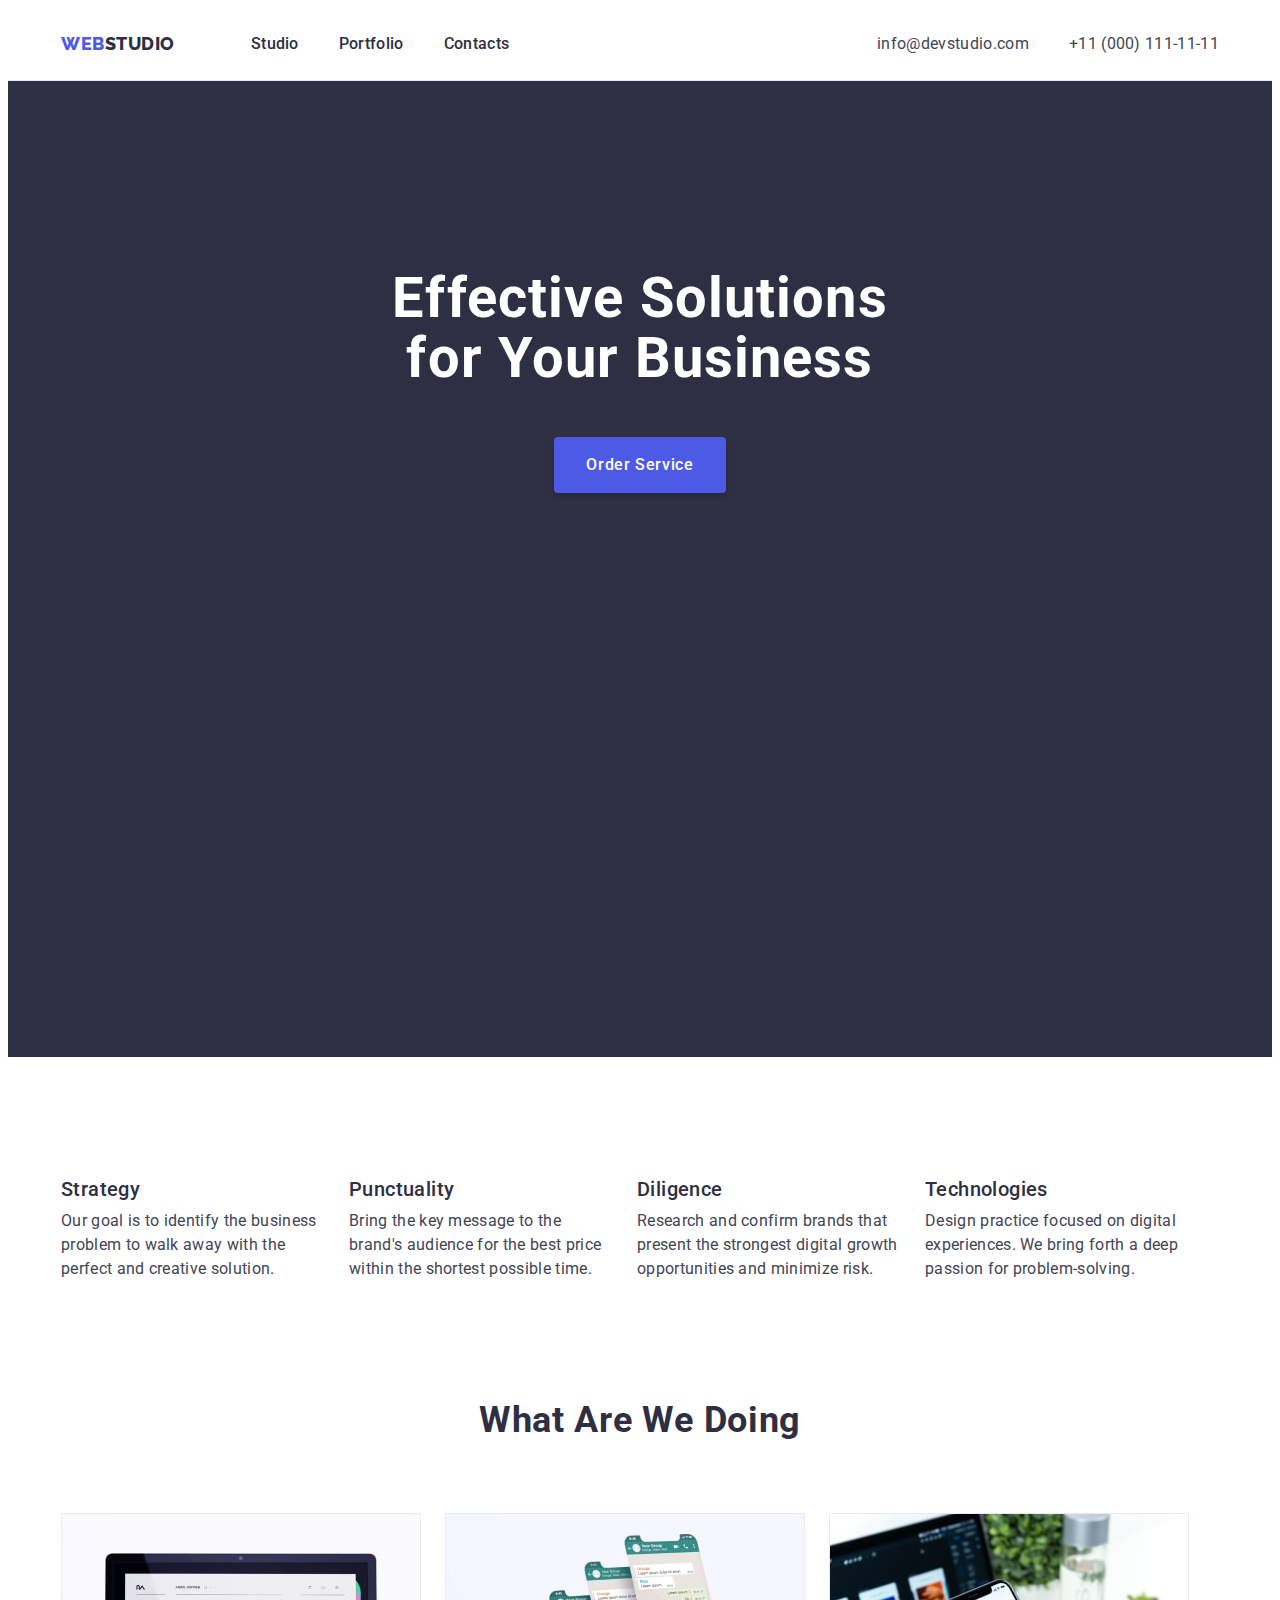
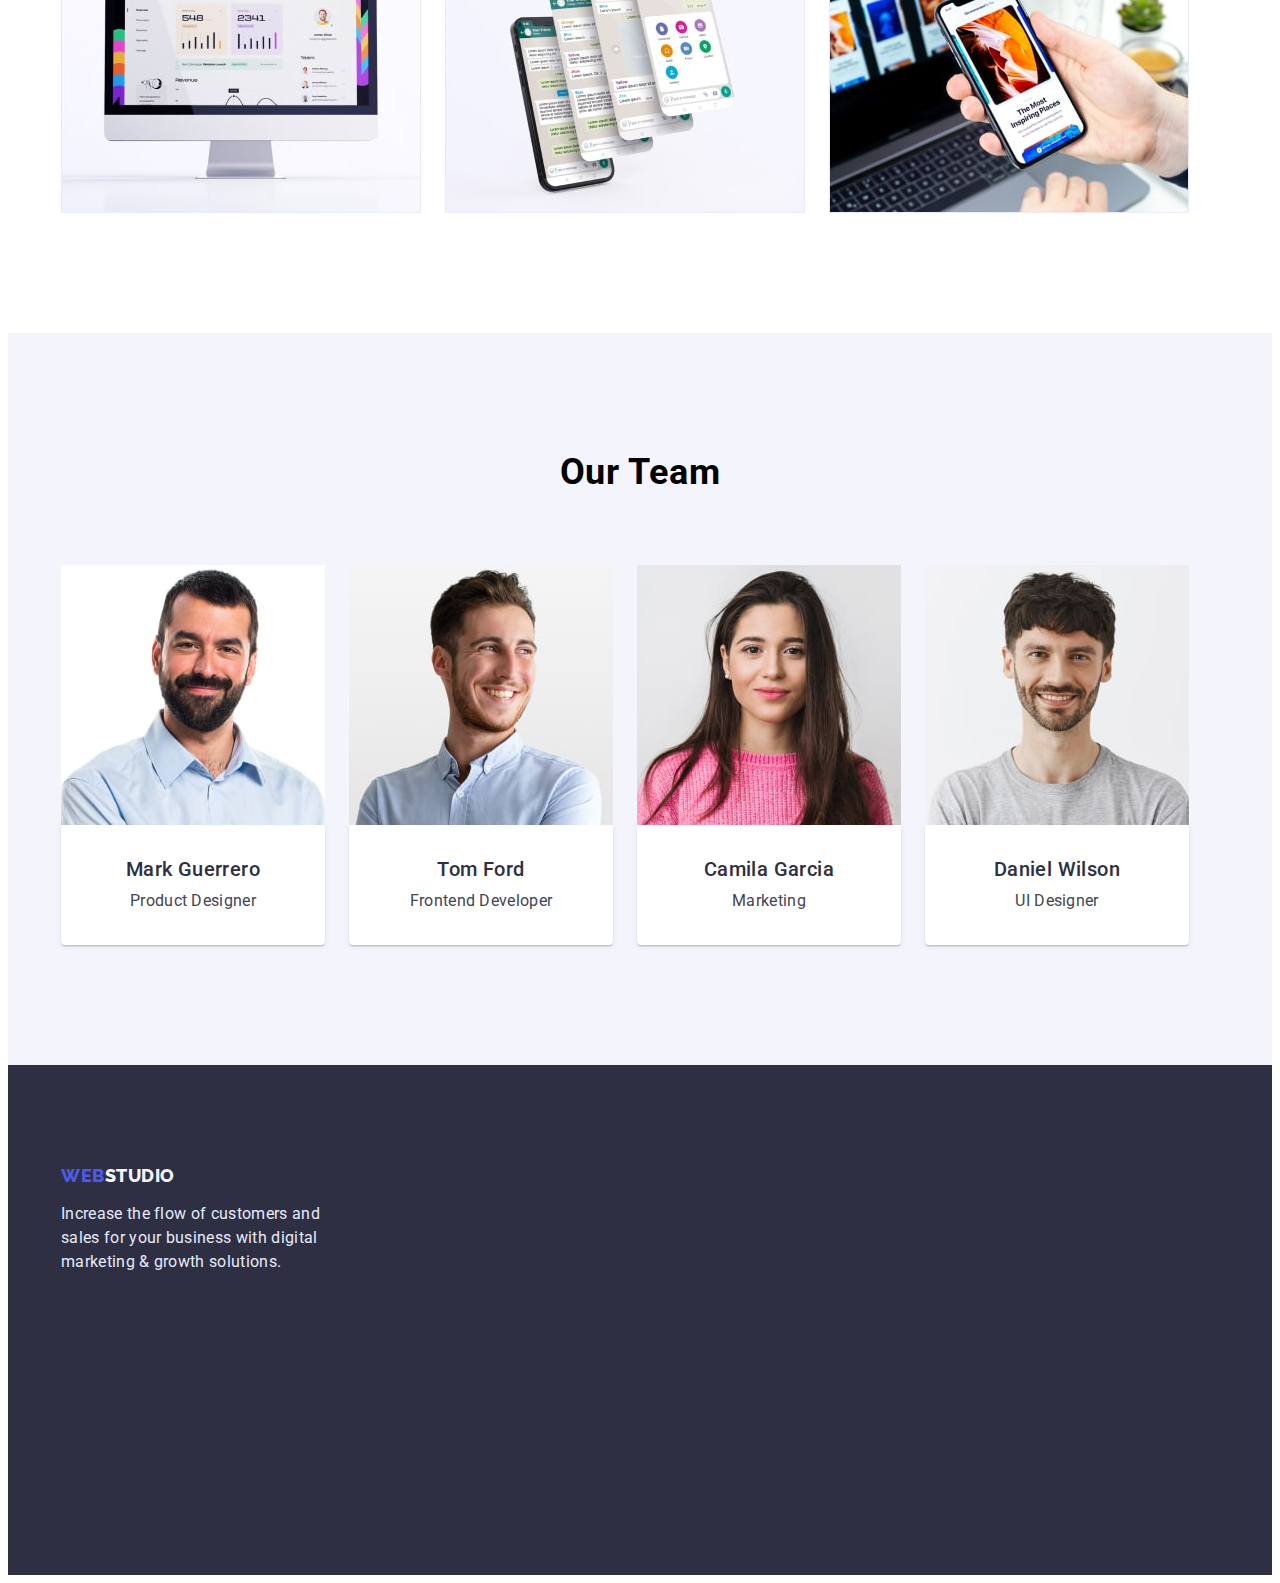
<file: index.html>
<!DOCTYPE html>
<html lang="en">
	<head>
		<meta charset="UTF-8" />
		<meta http-equiv="X-UA-Compatible" content="IE=edge" />
		<meta name="viewport" content="width=device-width, initial-scale=1.0" />
		<title>WebStudio</title>
		<link
			rel="stylesheet"
			href="https://cdnjs.cloudflare.com/ajax/libs/modern-normalize/1.1.0/modern-normalize.min.css"
			integrity="sha512-wpPYUAdjBVSE4KJnH1VR1HeZfpl1ub8YT/NKx4PuQ5NmX2tKuGu6U/JRp5y+Y8XG2tV+wKQpNHVUX03MfMFn9Q=="
			crossorigin="anonymous"
			referrerpolicy="no-referrer"
		/>
		<link rel="preconnect" href="https://fonts.googleapis.com" />
		<link rel="preconnect" href="https://fonts.gstatic.com" crossorigin />
		<link
			href="https://fonts.googleapis.com/css2?family=Raleway:wght@800&family=Roboto:wght@400;500;700&display=swap"
			rel="stylesheet"
		/>
		<link rel="stylesheet" href="./css/styles.css" />
	</head>
	<body>
		<header class="header">
			<div class="container header-container">
				<nav class="header-navigation">
					<a href="./index.html" class="header-logo link">Web<span>Studio</span></a>
					<ul class="header-list list">
						<li class="header-item"><a href="#" class="header-link link">Studio</a></li>
						<li class="header-item"><a href="./portfolio.html" class="header-link link">Portfolio</a></li>
						<li class="header-item"><a href="#" class="header-link link">Contacts</a></li>
					</ul>
				</nav>
				<address class="header-address">
					<a href="mailto:info@devstudio.com" class="header-link-meil link">info@devstudio.com</a>
					<a href="tel:+110001111111" class="header-link-tel link">+11 (000) 111-11-11</a>
				</address>
			</div>
		</header>
		<main>
			<!-- Hero section -->
			<section class="hero">
				<div class="container">
					<h1 class="hero-title">Effective Solutions for Your Business</h1>
					<button type="button" class="hero-btn btn">Order Service</button>
				</div>
			</section>
			<!-- /Hero section -->
			<!-- About-->
			<section class="about">
				<div class="container"
					><h2 class="visually-hidden">Our advantages</h2>
					<ul class="about-list list">
						<li>
							<h3 class="about-title">Strategy</h3>
							<p class="about-text"
								>Our goal is to identify the business problem to walk away with the perfect and creative solution.</p
							>
						</li>
						<li>
							<h3 class="about-title">Punctuality</h3>
							<p class="about-text"
								>Bring the key message to the brand's audience for the best price within the shortest possible time.</p
							>
						</li>
						<li>
							<h3 class="about-title">Diligence</h3>
							<p class="about-text"
								>Research and confirm brands that present the strongest digital growth opportunities and minimize
								risk.</p
							>
						</li>
						<li>
							<h3 class="about-title">Technologies</h3>
							<p class="about-text"
								>Design practice focused on digital experiences. We bring forth a deep passion for problem-solving.</p
							>
						</li>
					</ul></div
				>
			</section>
			<!--/About -->
			<!-- Features -->
			<section class="features">
				<div class="container">
					<h2 class="features-title title">What are we doing</h2>
					<ul class="blok-features list">
						<li><img src="./images/img1.jpg" alt="What are we doing" width="360" /></li>
						<li><img src="./images/img2.jpg" alt="What are we doing" width="360" /></li>
						<li><img src="./images/img3.jpg" alt="What are we doing" width="360" /></li> </ul
				></div>
			</section>
			<!--/Features -->
			<!-- Team -->
			<section class="team">
				<div class="container">
					<h2 class="taem-title title">Our Team</h2>
					<ul class="blok-list list">
						<li>
							<img src="./images/img4.jpg" alt="Our Team" width="264" />
							<div class="blok-team">
								<h3 class="team-subtitle subtitle">Mark Guerrero</h3>
								<p class="team-text">Product Designer</p>
							</div>
						</li>
						<li>
							<img src="./images/img5.jpg" alt="Our Team" width="264" />
							<div class="blok-team">
								<h3 class="team-subtitle subtitle">Tom Ford</h3>
								<p class="team-text">Frontend Developer</p>
							</div>
						</li>
						<li>
							<img src="./images/img6.jpg" alt="Our Team" width="264" />
							<div class="blok-team">
								<h3 class="team-subtitle subtitle">Camila Garcia</h3>
								<p class="team-text">Marketing</p>
							</div>
						</li>
						<li>
							<img src="./images/img7.jpg" alt="Our Team" width="264" />
							<div class="blok-team">
								<h3 class="team-subtitle subtitle">Daniel Wilson</h3>
								<p class="team-text">UI Designer</p>
							</div>
						</li>
					</ul>
				</div>
			</section>
			<!--/Team-->
		</main>
		<!--Footer-->
		<footer class="footer">
			<div class="container">
				<a href="./index.html" class="footer-logo link">Web<span>Studio</span></a>
				<p class="footer-text"
					>Increase the flow of customers and sales for your business with digital marketing & growth solutions.</p
				>
			</div>
		</footer>
		<!--/Footer-->
	</body>
</html>
</file>
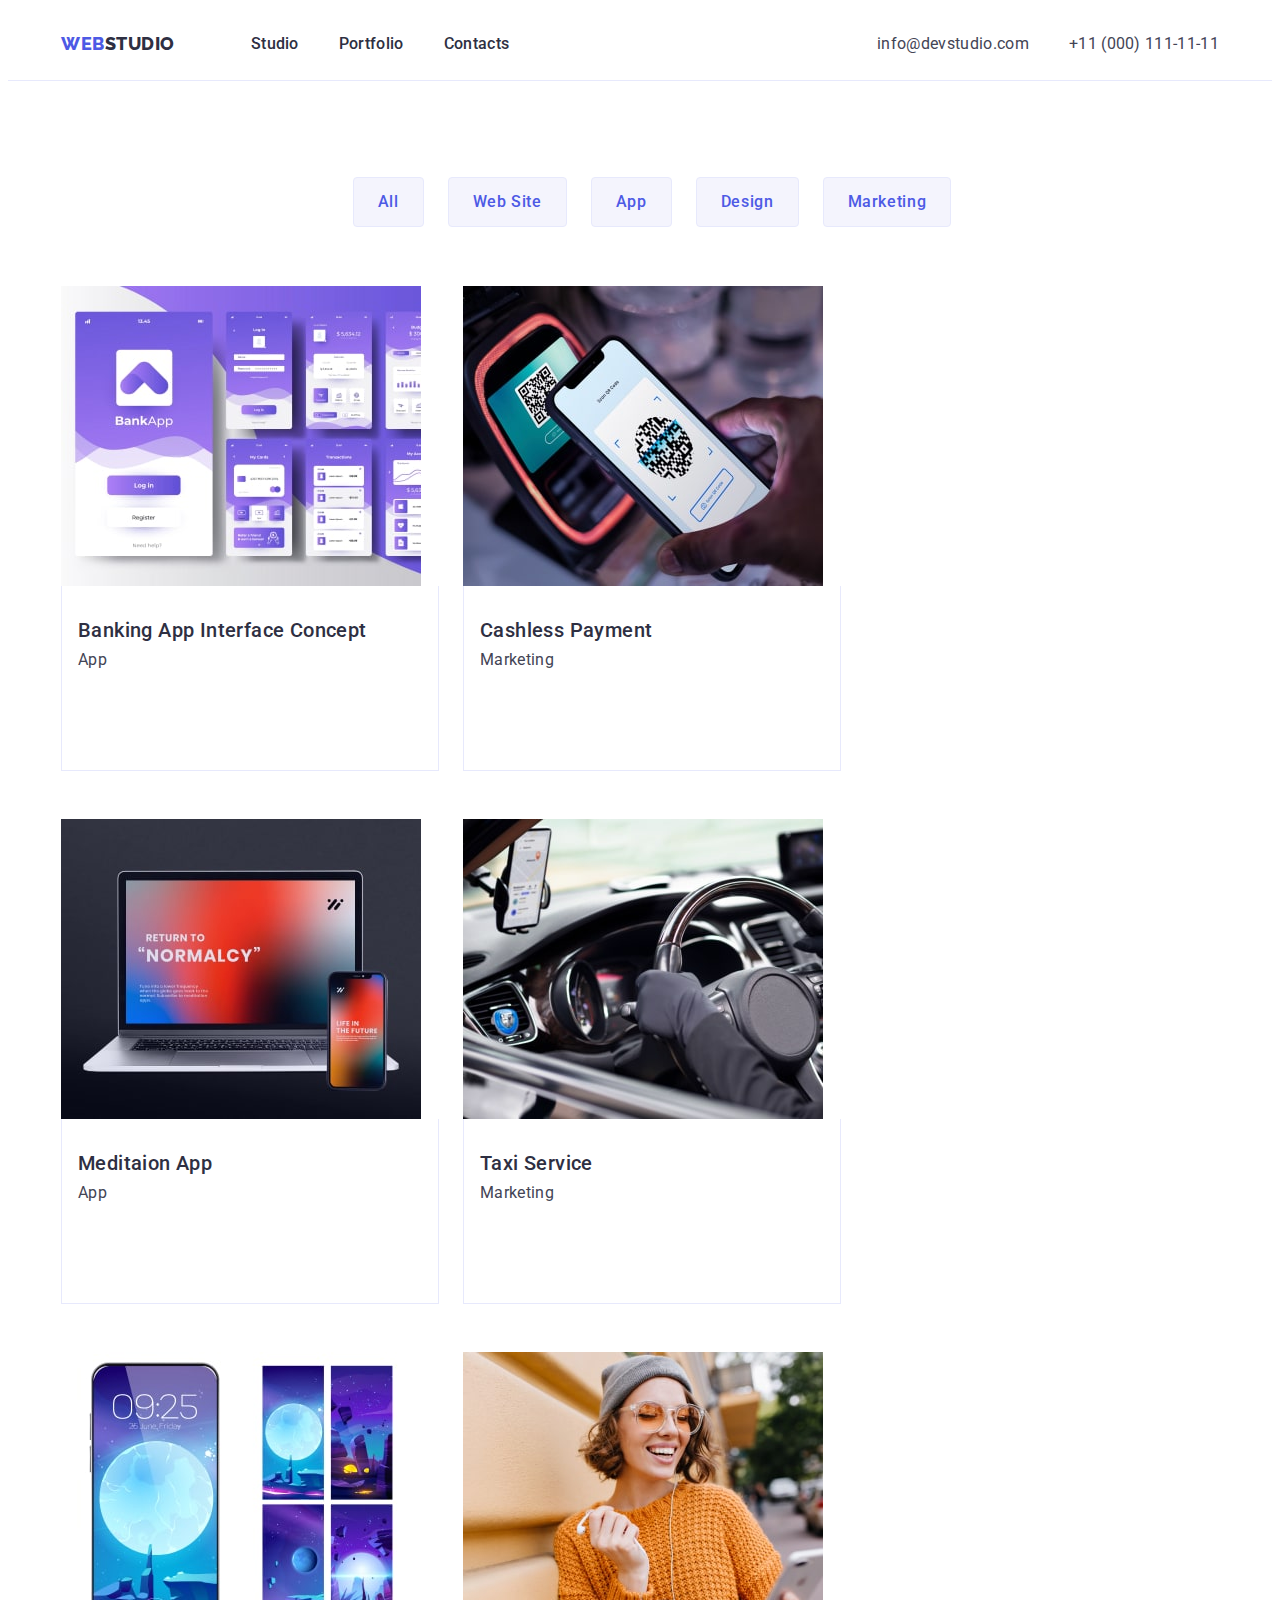
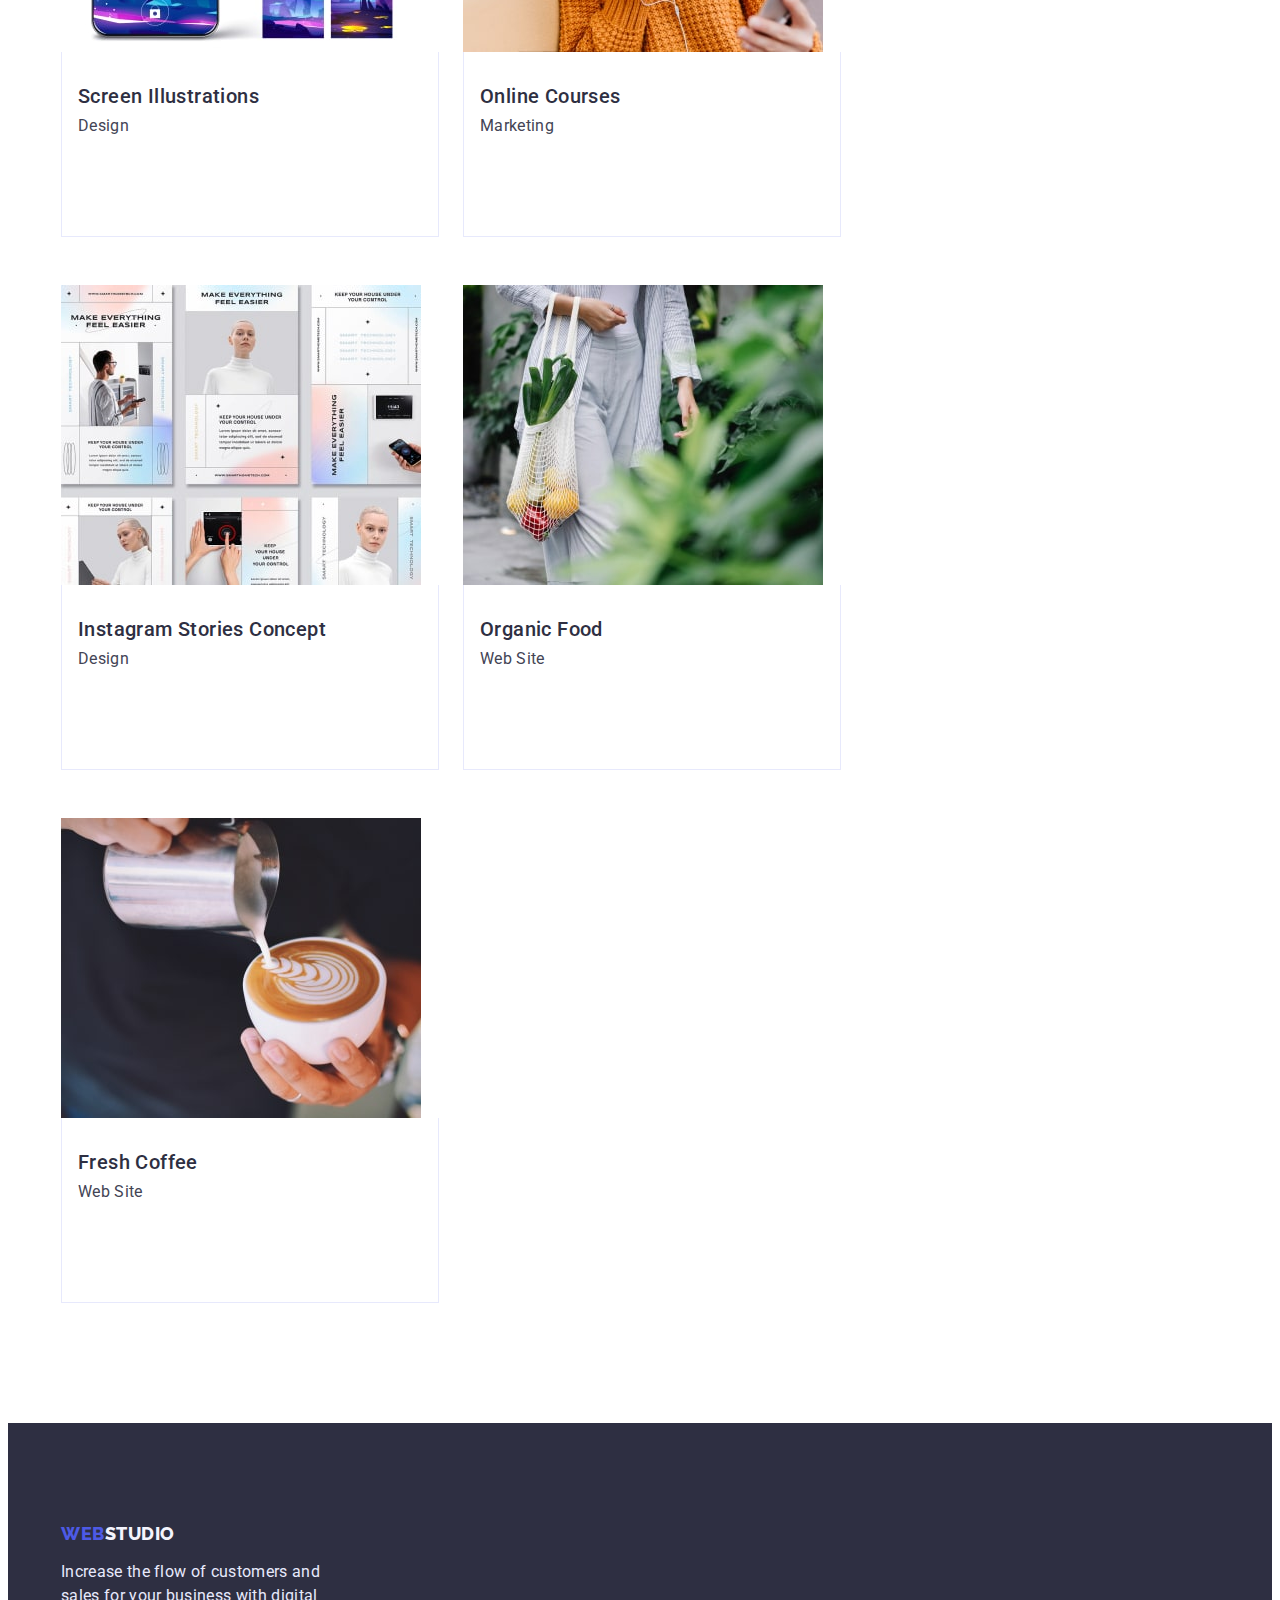
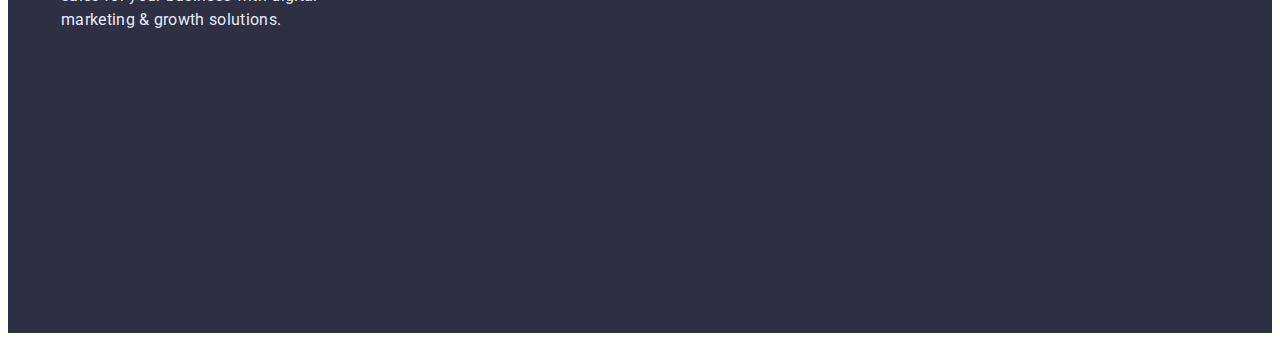
<file: portfolio.html>
<!DOCTYPE html>
<html lang="en">
	<head>
		<meta charset="UTF-8" />
		<meta http-equiv="X-UA-Compatible" content="IE=edge" />
		<meta name="viewport" content="width=device-width, initial-scale=1.0" />
		<title>WebStudio</title>
		<link
			rel="stylesheet"
			href="https://cdnjs.cloudflare.com/ajax/libs/modern-normalize/1.1.0/modern-normalize.min.css"
			integrity="sha512-wpPYUAdjBVSE4KJnH1VR1HeZfpl1ub8YT/NKx4PuQ5NmX2tKuGu6U/JRp5y+Y8XG2tV+wKQpNHVUX03MfMFn9Q=="
			crossorigin="anonymous"
			referrerpolicy="no-referrer"
		/>
		<link rel="preconnect" href="https://fonts.googleapis.com" />
		<link rel="preconnect" href="https://fonts.gstatic.com" crossorigin />
		<link
			href="https://fonts.googleapis.com/css2?family=Raleway:wght@800&family=Roboto:wght@400;500;700&display=swap"
			rel="stylesheet"
		/>
		<link rel="stylesheet" href="./css/styles.css" />
	</head>
	<body>
		<header class="header">
			<div class="container header-container">
				<nav class="header-navigation">
					<a href="./index.html" class="header-logo link">Web<span>Studio</span></a>
					<ul class="header-list list">
						<li class="header-item"><a href="#" class="header-link link">Studio</a></li>
						<li class="header-item"><a href="./portfolio.html" class="header-link link">Portfolio</a></li>
						<li class="header-item"><a href="#" class="header-link link">Contacts</a></li>
					</ul>
				</nav>
				<address class="header-address">
					<a href="mailto:info@devstudio.com" class="header-link-meil link">info@devstudio.com</a>
					<a href="tel:+110001111111" class="header-link-tel link">+11 (000) 111-11-11</a>
				</address>
			</div>
		</header>
		<main>
			<!-- Filter -->
			<section class="filter">
				<div class="container"
					><ul class="filter-list list">
						<li><h1 class="visually-hidden">Filter</h1></li>
						<li><button type="button" class="filter-btn btn">All</button></li>
						<li><button type="button" class="filter-btn btn">Web Site</button></li>
						<li><button type="button" class="filter-btn btn">App</button></li>
						<li><button type="button" class="filter-btn btn">Design</button></li>
						<li><button type="button" class="filter-btn btn">Marketing</button></li>
					</ul>
					<ul class="filter-list-blok list">
						<li>
							<img src="./images/portfolio1.jpg" alt="portfolio" width="360" height="300" />
							<div class="blok-filter">
								<h2 class="filter-subtitle subtitle">Banking App Interface Concept</h2>
								<p class="filter-text">App</p>
							</div>
						</li>
						<li>
							<img src="./images/portfolio2.jpg" alt="portfolio" width="360" height="300" />
							<div class="blok-filter">
								<h2 class="filter-subtitle subtitle">Cashless Payment</h2>
								<p class="filter-text">Marketing</p>
							</div>
						</li>
						<li>
							<img src="./images/portfolio3.jpg" alt="portfolio" width="360" height="300" />
							<div class="blok-filter">
								<h2 class="filter-subtitle subtitle">Meditaion App</h2>
								<p class="filter-text">App</p>
							</div>
						</li>
						<li>
							<img src="./images/portfolio4.jpg" alt="portfolio" width="360" height="300" />
							<div class="blok-filter">
								<h2 class="filter-subtitle subtitle">Taxi Service</h2>
								<p class="filter-text">Marketing</p>
							</div>
						</li>
						<li>
							<img src="./images/portfolio5.jpg" alt="portfolio" width="360" height="300" />
							<div class="blok-filter">
								<h2 class="filter-subtitle subtitle">Screen Illustrations</h2>
								<p class="filter-text">Design</p>
							</div>
						</li>
						<li>
							<img src="./images/portfolio6.jpg" alt="portfolio" width="360" height="300" />
							<div class="blok-filter">
								<h2 class="filter-subtitle subtitle">Online Courses</h2>
								<p class="filter-text">Marketing</p>
							</div>
						</li>
						<li>
							<img src="./images/portfolio7.jpg" alt="portfolio" width="360" height="300" />
							<div class="blok-filter">
								<h2 class="filter-subtitle subtitle">Instagram Stories Concept</h2>
								<p class="filter-text">Design</p>
							</div>
						</li>
						<li>
							<img src="./images/portfolio8.jpg" alt="portfolio" width="360" height="300" />
							<div class="blok-filter">
								<h2 class="filter-subtitle subtitle">Organic Food</h2>
								<p class="filter-text">Web Site</p>
							</div>
						</li>
						<li>
							<img src="./images/portfolio9.jpg" alt="portfolio" width="360" height="300" />
							<div class="blok-filter">
								<h2 class="filter-subtitle subtitle">Fresh Coffee</h2>
								<p class="filter-text">Web Site</p>
							</div>
						</li>
					</ul>
				</div>
			</section>
			<!--/Filter -->
		</main>
		<!--Footer-->
		<footer class="footer">
			<div class="container">
				<a href="./index.html" class="footer-logo link">Web<span>Studio</span></a>
				<p class="footer-text"
					>Increase the flow of customers and sales for your business with digital marketing & growth solutions.</p
				>
			</div>
		</footer>
		<!--/Footer-->
	</body>
</html>
</file>
<file: css/styles.css>
:root {
	--main-titel-color: #fff;
	--secondary-title-color: #2e2f42;
	--logo-color: #4d5ae5;
	--secondary-logo-color: #2e2f42;
	--secondary-logo-footer-color: #f4f4fd;
	--accent-color: ;
	--seconbary-font: "Raleway", sans-serif;
	--basic-margin: 24px;
}
h1,
h2,
h3,
h4,
h5,
h6,
p {
	margin: 0;
}
ul {
	margin: 0;
	padding: 0;
}
img {
	display: block;
}
body {
	font-family: "Roboto", sans-serif;
	background-color: #ffffff;
}
.container {
	width: 1158px;
	margin: 0 auto;
	padding-left: 15px;
	padding-right: 15px;

	/* outline: 5px solid red; */
}
img {
	display: block;
}
.list {
	list-style: none;
}
.link {
	text-decoration: none;
}
.btn {
	font-family: inherit;
	font-weight: 500;
	font-size: 16px;
	line-height: 1.5;
	letter-spacing: 0.04em;
	cursor: pointer;
}
.title {
	font-size: 36px;
	line-height: 1.11;
	letter-spacing: 0.02em;
	text-transform: capitalize;
}
.subtitle {
	font-weight: 500;
	font-size: 20px;
	line-height: 1.2;
	letter-spacing: 0.02em;
}
.visually-hidden {
	position: absolute;
	width: 1px;
	height: 1px;
	margin: -1px;
	border: 0;
	padding: 0;
	white-space: nowrap;
	clip-path: inset(100%);
	clip: rect(0 0 0 0);
	overflow: hidden;
}
/* ---------------------Header--------------------- */
.header {
	/* width: 1440px; */
	border-bottom: 1px solid #e7e9fc;
}
.header-container {
	display: flex;
	align-items: center;
}
.header-navigation {
	display: flex;
	align-items: center;
}
.header-logo {
	font-family: var(--seconbary-font);
	font-weight: 800;
	font-size: 18px;
	line-height: 1.33;
	letter-spacing: 0.03em;
	text-transform: uppercase;
	color: var(--logo-color);
	margin-right: 76px;
}
.header-logo span {
	color: var(--secondary-logo-color);
}
.header-list {
	display: flex;
	gap: 40px;
}
.header-link {
	display: flex;
	font-weight: 500;
	font-size: 16px;
	line-height: 1.5;
	letter-spacing: 0.02em;
	padding: 24px 0;
	color: #2e2f42;
}
.header-link:hover,
.header-link:focus {
	color: #404bbf;
}
.header-address {
	display: flex;
	margin-left: auto;
}
.header-link-meil {
	font-style: normal;
	font-size: 16px;
	line-height: 1.5;
	letter-spacing: 0.02em;
	color: #434455;
	padding: 24px 0;
}
.header-link-two:hover,
.header-link-two:focus {
	color: #404bbf;
}
.header-link-tel {
	font-style: normal;
	font-size: 16px;
	line-height: 1.5;
	letter-spacing: 0.02em;
	color: #434455;
	padding: 24px 0 24px 40px;
}
.header-link-tel:hover,
.header-link-tel:focus {
	color: #404bbf;
}
/* ---------------------Hero--------------------- */
.hero {
	/* width: 1440px; */
	left: 0px;
	top: 72px;
	height: 600px;
	padding: 188px 0;
	background: #2e2f42;
}
.hero-title {
	width: 496px;
	font-size: 56px;
	line-height: 1.07;
	letter-spacing: 0.02em;
	color: var(--main-titel-color);
	margin-bottom: 48px;
	text-align: center;
	margin-right: auto;
	margin-left: auto;
}
.hero-btn {
	display: flex;
	margin: 0 auto;
	background: #4d5ae5;
	color: #ffffff;
	box-shadow: 0px 4px 4px rgba(0, 0, 0, 0.15);
	border-radius: 4px;
	padding: 16px 32px;
	border: none;
}
.hero-btn:hover,
.hero-btn:focus {
	background: #404bbf;
}

/* ---------------------About--------------------- */
.about {
	padding: 120px 0 0 0;
}
.about-list {
	display: flex;
	column-gap: var(--basic-margin);
}
.about-title {
	font-weight: 500;
	font-size: 20px;
	line-height: 1.2;
	letter-spacing: 0.02em;
	color: var(--secondary-title-color);
	margin-bottom: 8px;
}
.about-text {
	width: 264px;
	font-size: 16px;
	line-height: 1.5;
	letter-spacing: 0.02em;
	color: #434455;
}

/* ---------------------Features--------------------- */
.features {
	padding: 120px 0;
}
.features-title {
	text-align: center;
	color: var(--secondary-title-color);
	margin-bottom: 72px;
}
.blok-features {
	display: flex;
	gap: var(--basic-margin);
}

/* ---------------------Team ---------------------*/
.team {
	/* width: 1440px; */
	/* height: 732px; */
	padding: 120px 0;
	background: #f4f4fd;
}
.taem-title {
	text-align: center;
	margin-bottom: 72px;
}
.blok-list {
	display: flex;
	flex-wrap: wrap;
	row-gap: 48px;
	column-gap: var(--basic-margin);
}
.blok-team {
	background: #ffffff;
	box-shadow: 0px 1px 6px rgba(46, 47, 66, 0.08), 0px 1px 1px rgba(46, 47, 66, 0.16), 0px 2px 1px rgba(46, 47, 66, 0.08);
	border-radius: 0px 0px 4px 4px;
	padding: 32px 0 32px;
}
.team-subtitle {
	text-align: center;
	color: var(--secondary-title-color);
}
.team-text {
	font-weight: 400;
	font-size: 16px;
	line-height: 1.5;
	text-align: center;
	color: #434455;
	letter-spacing: 0.02em;
	margin-top: 8px;
}
/* ---------------------Filter--------------------- */
.filter {
	padding-top: 96px;
	padding-bottom: 120px;
}
.filter-list {
	display: flex;
	flex-direction: row;
	justify-content: center;
	margin-bottom: 59px;
	gap: var(--basic-margin);
}
.filter-btn {
	color: #4d5ae5;
	border: 1px solid #e7e9fc;
	border-radius: 4px;
	background: #f4f4fd;
	padding: 12px 24px;
}
.filter-btn:hover,
.filter-btn:focus {
	background: #404bbf;
	color: #ffffff;
}
.filter-list-blok {
	display: flex;
	flex-wrap: wrap;
	row-gap: 48px;
	column-gap: var(--basic-margin);
}
.blok-filter {
	width: 360px;
	height: 120px;
	background: #ffffff;
	border: 1px solid #e7e9fc;
	border-top: 0;
	padding: 32px 0 32px 16px;
}
.filter-subtitle {
	color: var(--secondary-title-color);
}
.filter-text {
	color: #434455;
	letter-spacing: 0.02em;
	margin-top: 8px;
}

/* ---------------------Footer--------------------- */
.footer {
	/* width: 1440px; */
	height: 310px;
	left: 0px;
	top: 2280px;
	padding: 100px 0;
	background: #2e2f42;
}
.footer-logo {
	font-family: var(--seconbary-font);
	font-weight: 800;
	font-size: 18px;
	line-height: 1.17;
	letter-spacing: 0.03em;
	text-transform: uppercase;
	color: var(--logo-color);
}
.footer-logo span {
	color: var(--secondary-logo-footer-color);
}
.footer-text {
	width: 264px;
	font-size: 16px;
	line-height: 1.5;
	letter-spacing: 0.02em;
	color: #e7e9fc;
	margin-top: 16px;
}
</file>
